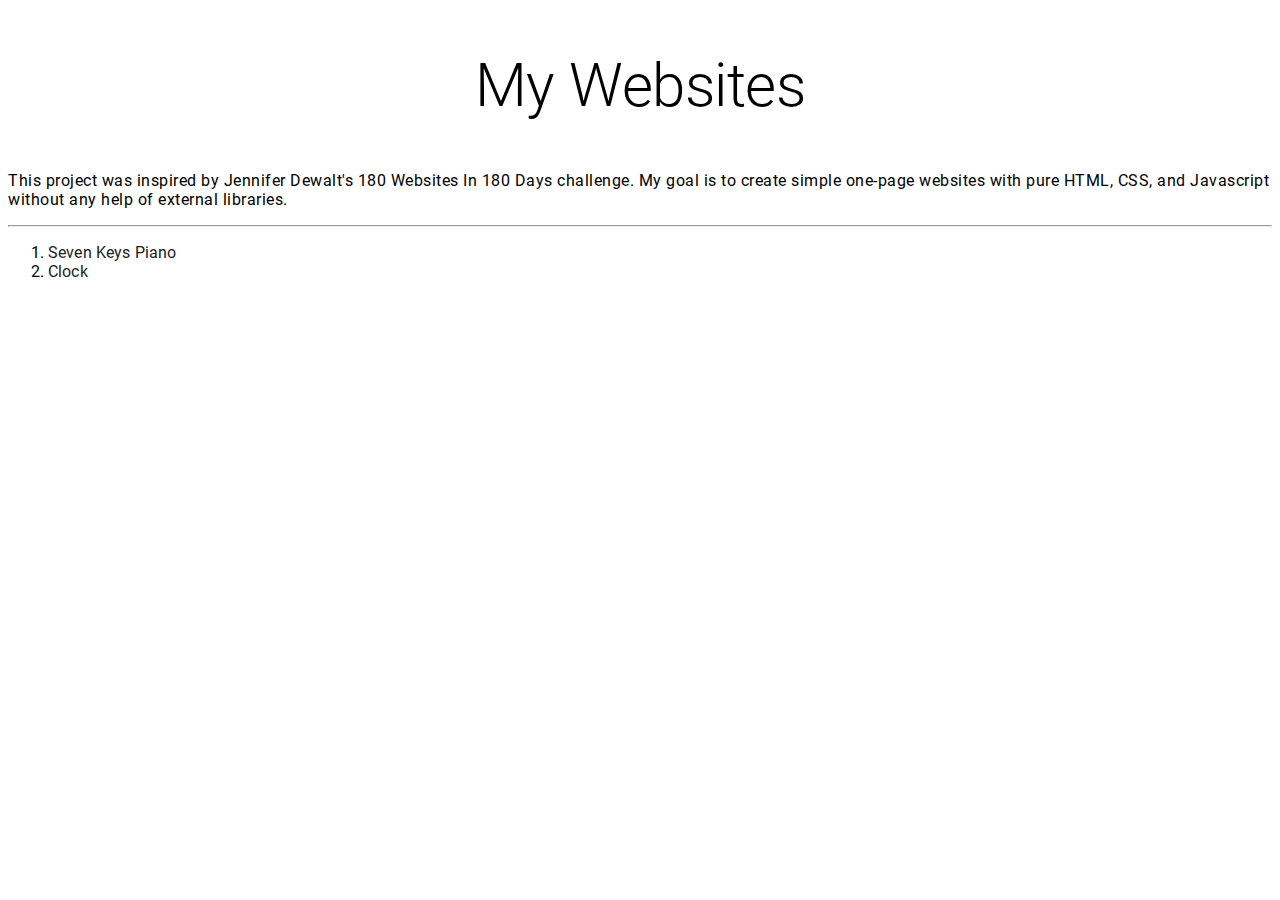
<file: index.html>
<!DOCTYPE html>
<html lang="en" dir="ltr">
  <head>
    <meta charset="utf-8">
    <link rel="stylesheet" href="./css/font.css">
    <link rel="stylesheet" href="./css/style.css">
    <title>Pure Javascript Collections</title>
  </head>
  <body>
    <h2 class="title">My Websites</h2>
    <p>
      This project was inspired by Jennifer Dewalt's 180 Websites In 180 Days
      challenge. My goal is to create simple one-page websites with pure
      HTML, CSS, and Javascript without any help of external libraries.
    </p>
    <hr>
    <ol class="subtitle-1">
      <li><a href="./apps/seven-keys-piano/index.html">Seven Keys Piano</a></li>
      <li><a href="./apps/clock/index.html">Clock</a></li>
    </ol>
  </body>
</html>
</file>
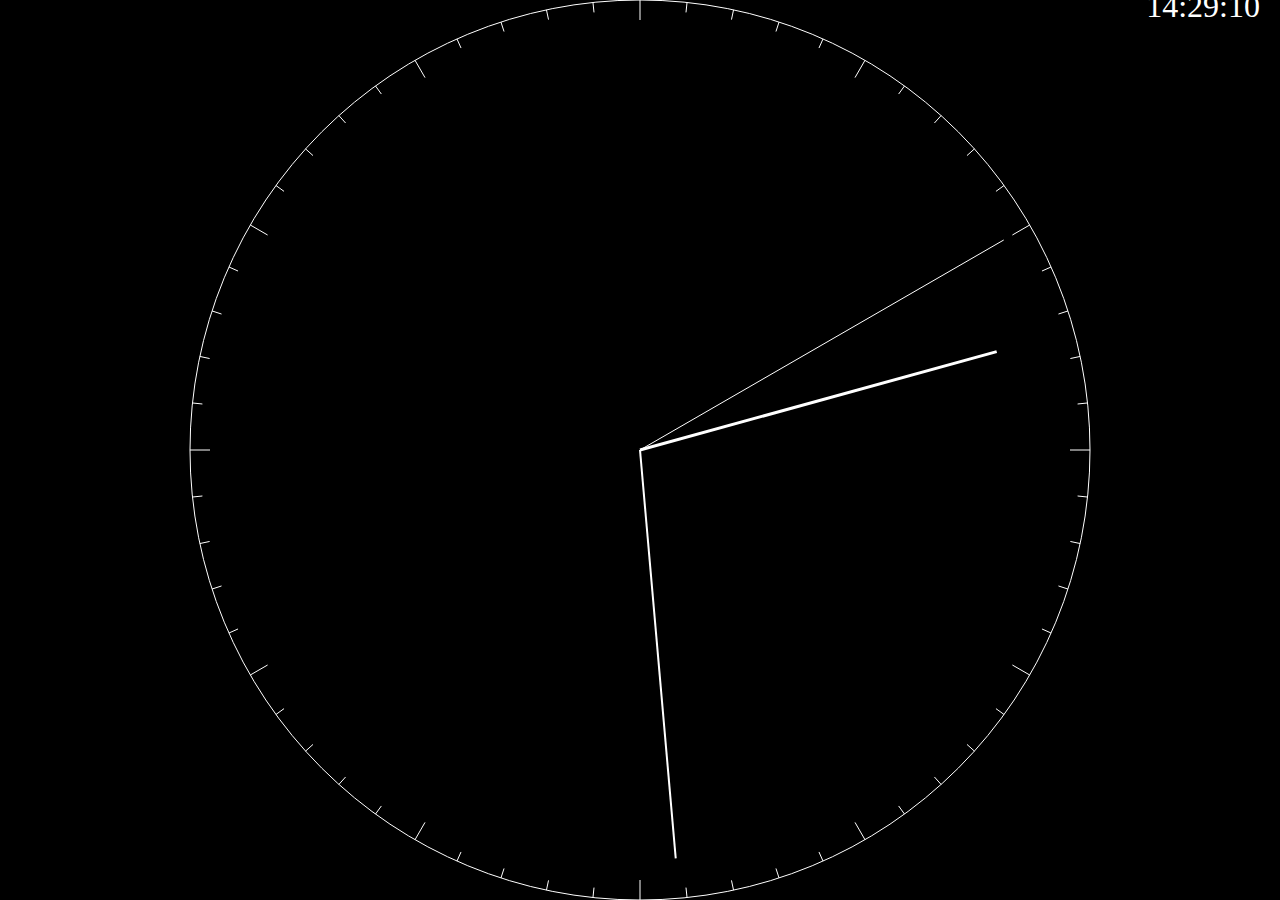
<file: apps/clock/index.html>
<!DOCTYPE html>
<html lang="en" dir="ltr">
  <head>
    <meta charset="utf-8">
    <link rel="stylesheet" href="./style.css">
    <title>Clock</title>
  </head>
  <body>
    <svg>
      <text id="secText" fill="white" text-anchor="end"></text>
      <circle stroke="white" fill="none"></circle>
      <line id="sec"></line>
      <line id="min"></line>
      <line id="hr" ></line>
    </svg>

    <script src="./main.js"></script>
  </body>
</html>
</file>
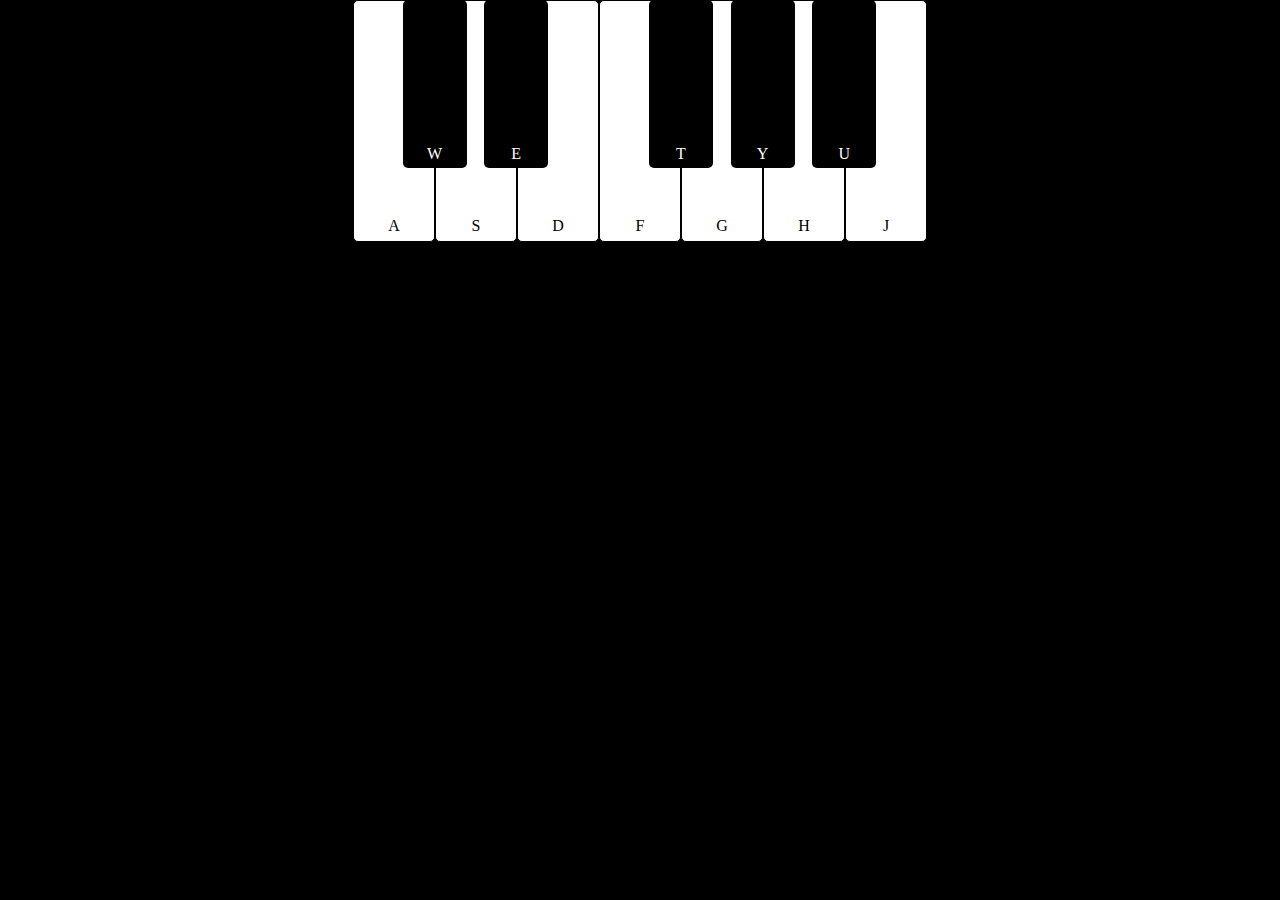
<file: apps/seven-keys-piano/index.html>
<!DOCTYPE html>
<html lang="en" dir="ltr">
  <head>
    <meta charset="utf-8">
    <link rel="stylesheet" href="./style.css">
    <title>Seven Keys Piano</title>
  </head>
  <body>

    <div class="keys-container">
      <div class="temp-container">
        <div id="keyA" class="key"><span class="letter">A</span></div>
        <div id="keyW" class="key-sharp"><span class="letter">W</span></div>
        <div id="keyS" class="key"><span class="letter">S</span></div>
        <div id="keyE" class="key-sharp"><span class="letter">E</span></div>
        <div id="keyD" class="key"><span class="letter">D</span></div>
        <div id="keyF" class="key"><span class="letter">F</span></div>
        <div id="keyT" class="key-sharp"><span class="letter">T</span></div>
        <div id="keyG" class="key"><span class="letter">G</span></div>
        <div id="keyY" class="key-sharp"><span class="letter">Y</span></div>
        <div id="keyH" class="key"><span class="letter">H</span></div>
        <div id="keyU" class="key-sharp"><span class="letter">U</span></div>
        <div id="keyJ" class="key"><span class="letter">J</span></div>
      </div>
    </div>

    <p id="log"></p>

    <audio src="./A.wav" id="piano_A"></audio>
    <audio src="./S.wav" id="piano_S"></audio>
    <audio src="./D.wav" id="piano_D"></audio>
    <audio src="./F.wav" id="piano_F"></audio>
    <audio src="./G.wav" id="piano_G"></audio>
    <audio src="./H.wav" id="piano_H"></audio>
    <audio src="./J.wav" id="piano_J"></audio>

    <script type="text/javascript" src="./main.js"></script>
  </body>
</html>
</file>
<file: css/font.css>
@font-face {
  font-family: "Roboto";
  src: url('./fonts/Roboto/Roboto-Light.ttf') format('truetype');
  font-weight: 300;
  font-style: normal;
}

@font-face {
  font-family: "Roboto";
  src: url('./fonts/Roboto/Roboto-Regular.ttf') format('truetype');
  font-weight: 400;
  font-style: normal;
}

@font-face {
  font-family: "Roboto";
  src: url('./fonts/Roboto/Roboto-Medium.ttf') format('truetype');
  font-weight: 500;
  font-style: normal;
}
</file>
<file: css/style.css>
* {
  font-family: "Roboto";
}

h1 {
  font-weight: 300;
  font-size: 96px;
  letter-spacing: -1.5px;
}

h2 {
  font-weight: 300;
  font-size: 60px;
  letter-spacing: -0.5px;
}

p {
  font-weight: 400;
  font-size: 16px;
  letter-spacing: 0.5px;
}

.subtitle-1 {
  font-weight: 400;
  font-size: 16px;
  letter-spacing: 0.15px;
}

.title {
  text-align: center;
}

a {
  color: #202124;
  text-decoration: none;
}

a:hover {
  text-decoration: underline;
}
</file>
<file: apps/clock/style.css>
body {
  margin: 0;
  padding: 0;
}

svg {
  width: 100%;
  height: 100vh;
  background-color: black;
  /* To fix 2 extra pixel bug for 100vh. */
  display: block;
}

#sec {
  stroke: white;
  stroke-width: 1;
  transform-origin: 50% 50%;
}

#min {
  stroke: white;
  stroke-width: 2;
  transform-origin: 50% 50%;
}

#hr {
  stroke: white;
  stroke-width: 3;
  transform-origin: 50% 50%;
}
</file>
<file: apps/seven-keys-piano/style.css>
body {
  background-color: black;
  margin: 0;
}

.keys-container {
  display: flex;
  flex-direction: row;
  justify-content: center;
  text-align: center;
  position: relative;
}

.temp-container {
  display: flex;
  position: relative;
  flex-wrap: nowrap;
}

.key {
  margin: 0;
  position: relative;
  vertical-align: top;
  border: 1px solid black;
  width: 5rem;
  height: 15rem;
  border-radius: 5px;
  display: inline-block;
  background-color: white;
  transition: height 0.2s;
}

.key-sharp {
  position: absolute;
  padding: 0.5rem 0;
  background-color: black;
  color: white;
  width: 4rem;
  height: 9.5rem;
  z-index: 100;
  left: 0;
  top: 0;
  border-radius: 5px;
}

#keyW {
  margin-left: 3.1rem;
}

#keyE {
  margin-left: 8.2rem;
}

#keyT {
  margin-left: 18.5rem;
}

#keyY {
  margin-left: 23.6rem;
}

#keyU {
  margin-left: 28.7rem;
}

span.letter {
  position: relative;
  top: 90%;
}

.pressed {
  background-color: grey;
  height: 13rem;
}
</file>
